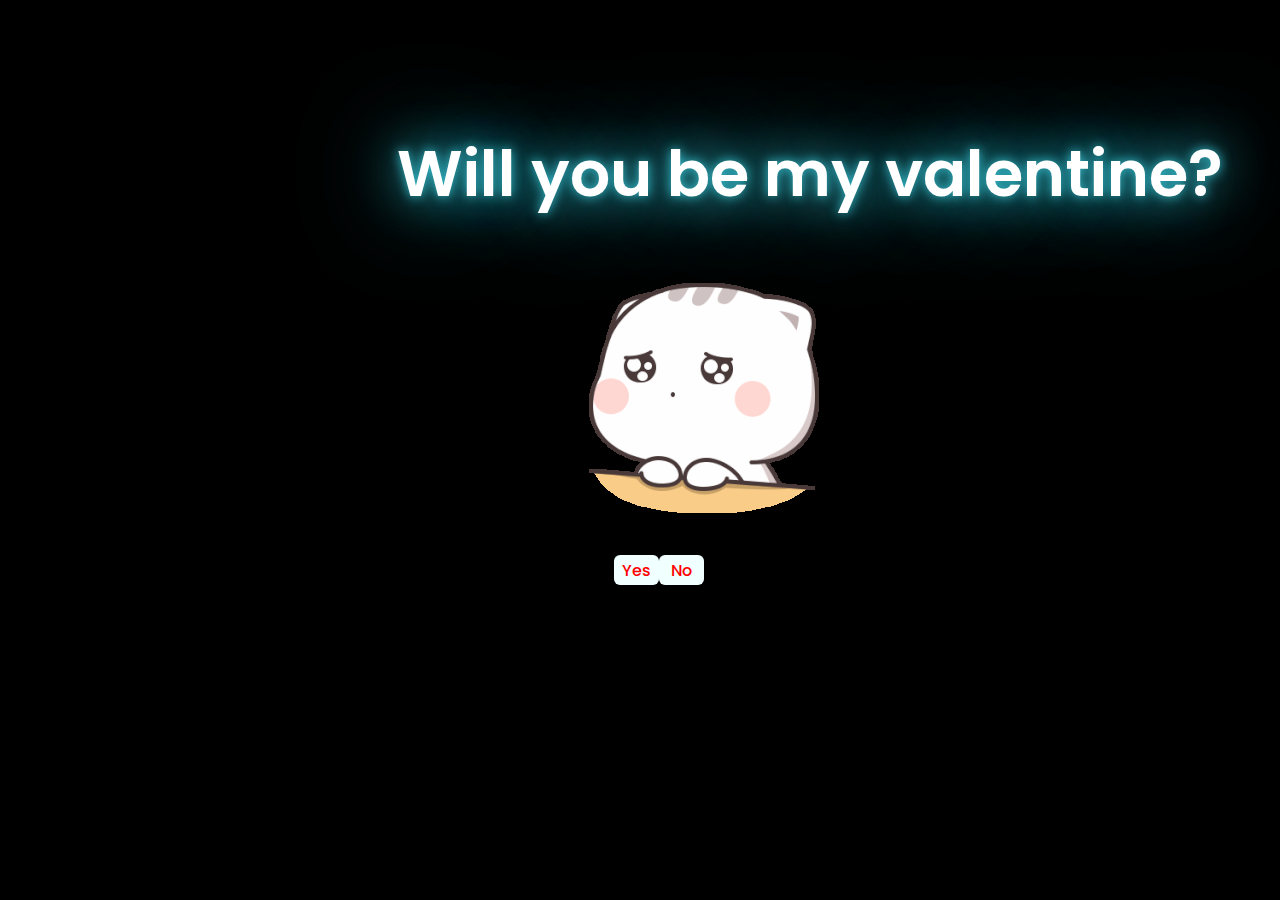
<file: codebyVxn/index.html>
<!DOCTYPE html>
<html lang="en">
<head>
    <meta charset="UTF-8">
    <meta http-equiv="X-UA-Compatible" content="IE=edge">
    <meta name="viewport" content="width=device-width, initial-scale=1.0">
    <link rel="stylesheet" href="css/crush.css">
    <link rel="icon" href="img/flowers.png" type="image/x-icon">
    <title>Invitation</title>
</head>
<body>
    <div>
        <h1>Will you be my valentine?</h1>
        <img src="gif/lucu-cute-cat.gif" alt="">
        <a href="crush.html">
            <button id="yes"> Yes </button>
        </a>
        <button id="no"> No </button>
    </div>
    
    <script src="main.js"></script>

</body>
</html>
</file>
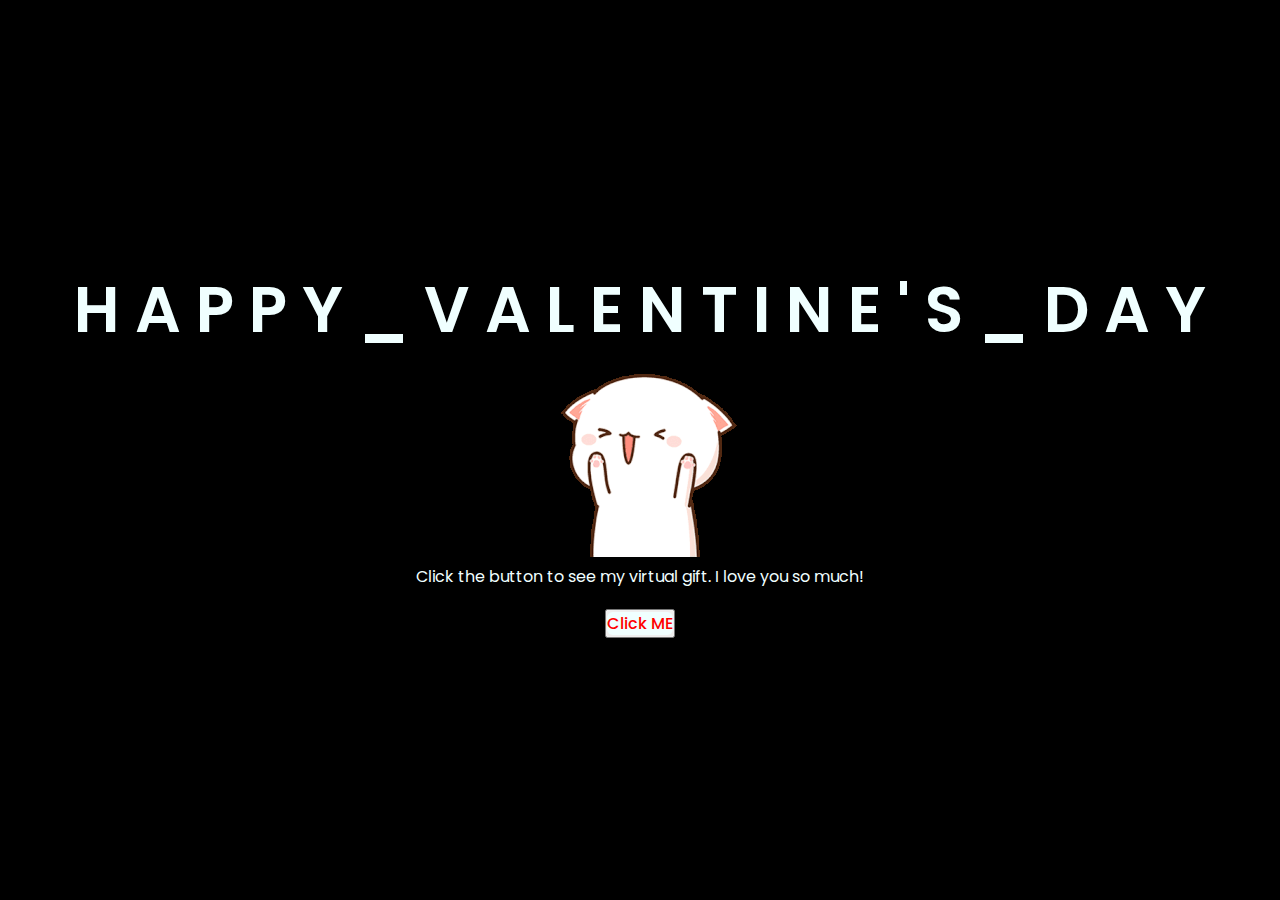
<file: codebyVxn/crush.html>
<!DOCTYPE html>
<html lang="en">
<head>
    <meta charset="UTF-8">
    <meta http-equiv="X-UA-Compatible" content="IE=edge">
    <meta name="viewport" content="width=device-width, initial-scale=1.0">
    <link rel="stylesheet" href="css/style.css">
    <link rel="icon" href="img/flowers.png" type="image/x-icon">
    <title>Special Gift</title>
</head>
<body>
    <div class="greetings">
        
        <span>H</span>
        <span>A</span>
        <span>P</span>
        <span>P</span>
        <span>Y </span>
        <span>_</span>
        <span>V</span>
        <span>A</span>
        <span>L</span>
        <span>E</span>
        <span>N</span>
        <span>T</span>
        <span>I</span>
        <span>N</span>
        <span>E</span>
        <span>'</span>
        <span>S</span>
        <span>_</span>
        <span>D</span>
        <span>A</span>
        <span>Y</span>
    </div>
    <div class="gif">
        <img src="gif/peach-cat.gif" alt="">
    </div>
    <div class="description">
        <span>Click the button to see my virtual gift. I love you so much!</span>
    </div>
    <div class="button">
        <button>
            <a href="flower.html">Click ME</a>
        </button>
        
    </div>
</body>
</html>
</file>
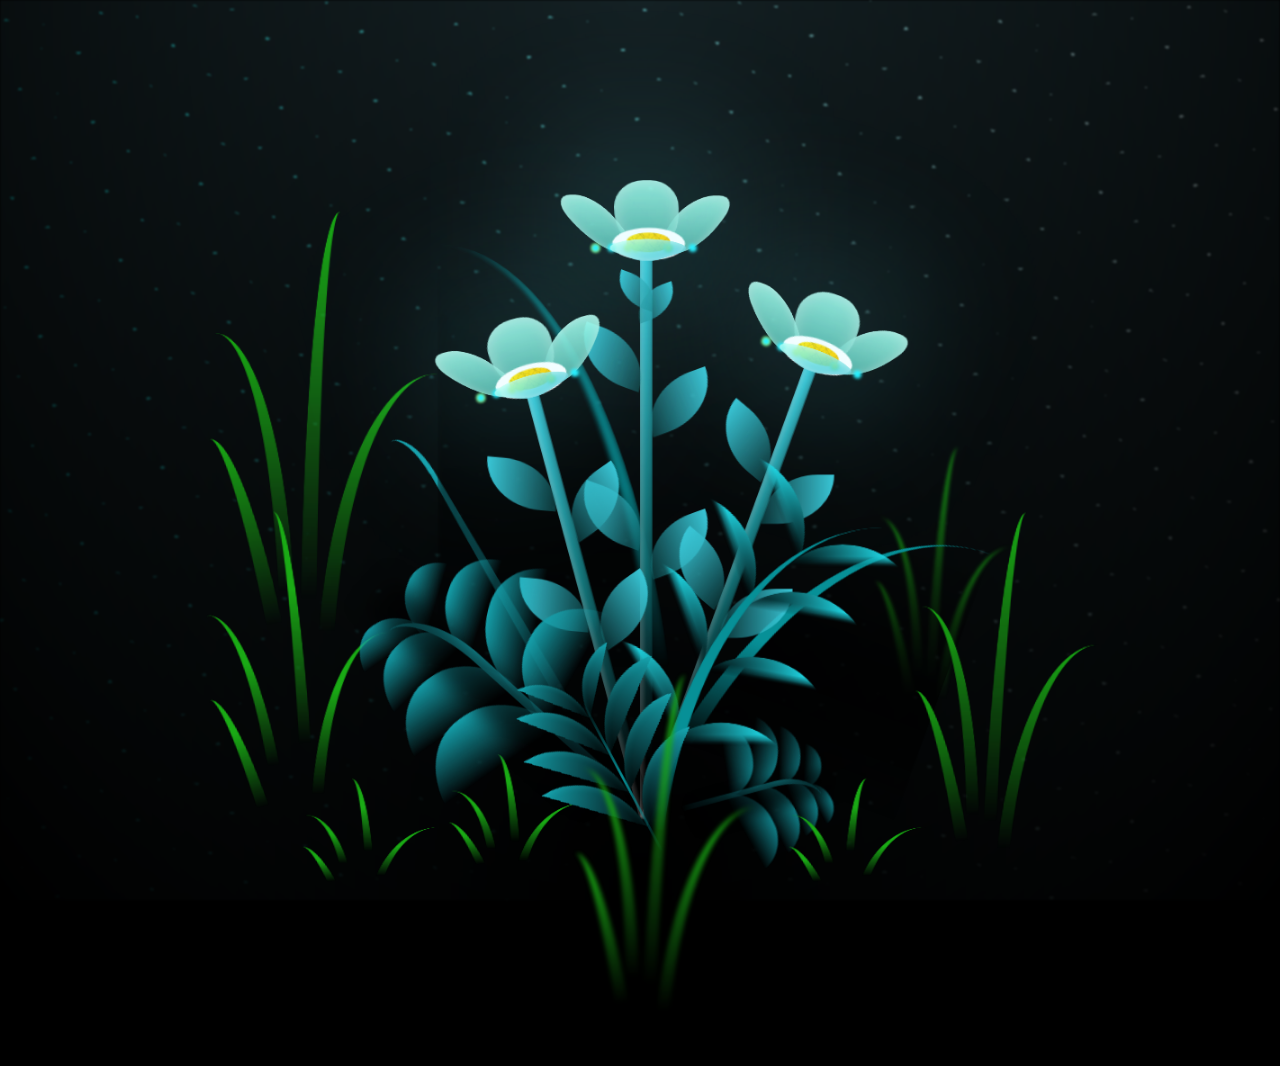
<file: codebyVxn/flower.html>
<!DOCTYPE html>
<html lang="en">
<head>
    <meta charset="UTF-8">
    <meta http-equiv="X-UA-Compatible" content="IE=edge">
    <meta name="viewport" content="width=device-width, initial-scale=1.0">
    <link rel="stylesheet" href="css/main.css">
    <link rel="icon" href="img/flowers.png" type="image/x-icon">
    <title>flowers</title>
</head>
<body class="container">
    <div class="night"></div>
    <div class="flowers">
      <div class="flower flower--1">
        <div class="flower__leafs flower__leafs--1">
          <div class="flower__leaf flower__leaf--1"></div>
          <div class="flower__leaf flower__leaf--2"></div>
          <div class="flower__leaf flower__leaf--3"></div>
          <div class="flower__leaf flower__leaf--4"></div>
          <div class="flower__white-circle"></div>
  
          <div class="flower__light flower__light--1"></div>
          <div class="flower__light flower__light--2"></div>
          <div class="flower__light flower__light--3"></div>
          <div class="flower__light flower__light--4"></div>
          <div class="flower__light flower__light--5"></div>
          <div class="flower__light flower__light--6"></div>
          <div class="flower__light flower__light--7"></div>
          <div class="flower__light flower__light--8"></div>
  
        </div>
        <div class="flower__line">
          <div class="flower__line__leaf flower__line__leaf--1"></div>
          <div class="flower__line__leaf flower__line__leaf--2"></div>
          <div class="flower__line__leaf flower__line__leaf--3"></div>
          <div class="flower__line__leaf flower__line__leaf--4"></div>
          <div class="flower__line__leaf flower__line__leaf--5"></div>
          <div class="flower__line__leaf flower__line__leaf--6"></div>
        </div>
      </div>
  
      <div class="flower flower--2">
        <div class="flower__leafs flower__leafs--2">
          <div class="flower__leaf flower__leaf--1"></div>
          <div class="flower__leaf flower__leaf--2"></div>
          <div class="flower__leaf flower__leaf--3"></div>
          <div class="flower__leaf flower__leaf--4"></div>
          <div class="flower__white-circle"></div>
  
          <div class="flower__light flower__light--1"></div>
          <div class="flower__light flower__light--2"></div>
          <div class="flower__light flower__light--3"></div>
          <div class="flower__light flower__light--4"></div>
          <div class="flower__light flower__light--5"></div>
          <div class="flower__light flower__light--6"></div>
          <div class="flower__light flower__light--7"></div>
          <div class="flower__light flower__light--8"></div>
  
        </div>
        <div class="flower__line">
          <div class="flower__line__leaf flower__line__leaf--1"></div>
          <div class="flower__line__leaf flower__line__leaf--2"></div>
          <div class="flower__line__leaf flower__line__leaf--3"></div>
          <div class="flower__line__leaf flower__line__leaf--4"></div>
        </div>
      </div>
  
      <div class="flower flower--3">
        <div class="flower__leafs flower__leafs--3">
          <div class="flower__leaf flower__leaf--1"></div>
          <div class="flower__leaf flower__leaf--2"></div>
          <div class="flower__leaf flower__leaf--3"></div>
          <div class="flower__leaf flower__leaf--4"></div>
          <div class="flower__white-circle"></div>
  
          <div class="flower__light flower__light--1"></div>
          <div class="flower__light flower__light--2"></div>
          <div class="flower__light flower__light--3"></div>
          <div class="flower__light flower__light--4"></div>
          <div class="flower__light flower__light--5"></div>
          <div class="flower__light flower__light--6"></div>
          <div class="flower__light flower__light--7"></div>
          <div class="flower__light flower__light--8"></div>
  
        </div>
        <div class="flower__line">
          <div class="flower__line__leaf flower__line__leaf--1"></div>
          <div class="flower__line__leaf flower__line__leaf--2"></div>
          <div class="flower__line__leaf flower__line__leaf--3"></div>
          <div class="flower__line__leaf flower__line__leaf--4"></div>
        </div>
      </div>
  
      <div class="grow-ans" style="--d:1.2s">
        <div class="flower__g-long">
          <div class="flower__g-long__top"></div>
          <div class="flower__g-long__bottom"></div>
        </div>
      </div>
  
      <div class="growing-grass">
        <div class="flower__grass flower__grass--1">
          <div class="flower__grass--top"></div>
          <div class="flower__grass--bottom"></div>
          <div class="flower__grass__leaf flower__grass__leaf--1"></div>
          <div class="flower__grass__leaf flower__grass__leaf--2"></div>
          <div class="flower__grass__leaf flower__grass__leaf--3"></div>
          <div class="flower__grass__leaf flower__grass__leaf--4"></div>
          <div class="flower__grass__leaf flower__grass__leaf--5"></div>
          <div class="flower__grass__leaf flower__grass__leaf--6"></div>
          <div class="flower__grass__leaf flower__grass__leaf--7"></div>
          <div class="flower__grass__leaf flower__grass__leaf--8"></div>
          <div class="flower__grass__overlay"></div>
        </div>
      </div>
  
      <div class="growing-grass">
        <div class="flower__grass flower__grass--2">
          <div class="flower__grass--top"></div>
          <div class="flower__grass--bottom"></div>
          <div class="flower__grass__leaf flower__grass__leaf--1"></div>
          <div class="flower__grass__leaf flower__grass__leaf--2"></div>
          <div class="flower__grass__leaf flower__grass__leaf--3"></div>
          <div class="flower__grass__leaf flower__grass__leaf--4"></div>
          <div class="flower__grass__leaf flower__grass__leaf--5"></div>
          <div class="flower__grass__leaf flower__grass__leaf--6"></div>
          <div class="flower__grass__leaf flower__grass__leaf--7"></div>
          <div class="flower__grass__leaf flower__grass__leaf--8"></div>
          <div class="flower__grass__overlay"></div>
        </div>
      </div>
  
      <div class="grow-ans" style="--d:2.4s">
        <div class="flower__g-right flower__g-right--1">
          <div class="leaf"></div>
        </div>
      </div>
  
      <div class="grow-ans" style="--d:2.8s">
        <div class="flower__g-right flower__g-right--2">
          <div class="leaf"></div>
        </div>
      </div>
  
      <div class="grow-ans" style="--d:2.8s">
        <div class="flower__g-front">
          <div class="flower__g-front__leaf-wrapper flower__g-front__leaf-wrapper--1">
            <div class="flower__g-front__leaf"></div>
          </div>
          <div class="flower__g-front__leaf-wrapper flower__g-front__leaf-wrapper--2">
            <div class="flower__g-front__leaf"></div>
          </div>
          <div class="flower__g-front__leaf-wrapper flower__g-front__leaf-wrapper--3">
            <div class="flower__g-front__leaf"></div>
          </div>
          <div class="flower__g-front__leaf-wrapper flower__g-front__leaf-wrapper--4">
            <div class="flower__g-front__leaf"></div>
          </div>
          <div class="flower__g-front__leaf-wrapper flower__g-front__leaf-wrapper--5">
            <div class="flower__g-front__leaf"></div>
          </div>
          <div class="flower__g-front__leaf-wrapper flower__g-front__leaf-wrapper--6">
            <div class="flower__g-front__leaf"></div>
          </div>
          <div class="flower__g-front__leaf-wrapper flower__g-front__leaf-wrapper--7">
            <div class="flower__g-front__leaf"></div>
          </div>
          <div class="flower__g-front__leaf-wrapper flower__g-front__leaf-wrapper--8">
            <div class="flower__g-front__leaf"></div>
          </div>
          <div class="flower__g-front__line"></div>
        </div>
      </div>
  
      <div class="grow-ans" style="--d:3.2s">
        <div class="flower__g-fr">
          <div class="leaf"></div>
          <div class="flower__g-fr__leaf flower__g-fr__leaf--1"></div>
          <div class="flower__g-fr__leaf flower__g-fr__leaf--2"></div>
          <div class="flower__g-fr__leaf flower__g-fr__leaf--3"></div>
          <div class="flower__g-fr__leaf flower__g-fr__leaf--4"></div>
          <div class="flower__g-fr__leaf flower__g-fr__leaf--5"></div>
          <div class="flower__g-fr__leaf flower__g-fr__leaf--6"></div>
          <div class="flower__g-fr__leaf flower__g-fr__leaf--7"></div>
          <div class="flower__g-fr__leaf flower__g-fr__leaf--8"></div>
        </div>
      </div>
  
      <div class="long-g long-g--0">
        <div class="grow-ans" style="--d:3s">
          <div class="leaf leaf--0"></div>
        </div>
        <div class="grow-ans" style="--d:2.2s">
          <div class="leaf leaf--1"></div>
        </div>
        <div class="grow-ans" style="--d:3.4s">
          <div class="leaf leaf--2"></div>
        </div>
        <div class="grow-ans" style="--d:3.6s">
          <div class="leaf leaf--3"></div>
        </div>
      </div>
  
      <div class="long-g long-g--1">
        <div class="grow-ans" style="--d:3.6s">
          <div class="leaf leaf--0"></div>
        </div>
        <div class="grow-ans" style="--d:3.8s">
          <div class="leaf leaf--1"></div>
        </div>
        <div class="grow-ans" style="--d:4s">
          <div class="leaf leaf--2"></div>
        </div>
        <div class="grow-ans" style="--d:4.2s">
          <div class="leaf leaf--3"></div>
        </div>
      </div>
  
      <div class="long-g long-g--2">
        <div class="grow-ans" style="--d:4s">
          <div class="leaf leaf--0"></div>
        </div>
        <div class="grow-ans" style="--d:4.2s">
          <div class="leaf leaf--1"></div>
        </div>
        <div class="grow-ans" style="--d:4.4s">
          <div class="leaf leaf--2"></div>
        </div>
        <div class="grow-ans" style="--d:4.6s">
          <div class="leaf leaf--3"></div>
        </div>
      </div>
  
      <div class="long-g long-g--3">
        <div class="grow-ans" style="--d:4s">
          <div class="leaf leaf--0"></div>
        </div>
        <div class="grow-ans" style="--d:4.2s">
          <div class="leaf leaf--1"></div>
        </div>
        <div class="grow-ans" style="--d:3s">
          <div class="leaf leaf--2"></div>
        </div>
        <div class="grow-ans" style="--d:3.6s">
          <div class="leaf leaf--3"></div>
        </div>
      </div>
  
      <div class="long-g long-g--4">
        <div class="grow-ans" style="--d:4s">
          <div class="leaf leaf--0"></div>
        </div>
        <div class="grow-ans" style="--d:4.2s">
          <div class="leaf leaf--1"></div>
        </div>
        <div class="grow-ans" style="--d:3s">
          <div class="leaf leaf--2"></div>
        </div>
        <div class="grow-ans" style="--d:3.6s">
          <div class="leaf leaf--3"></div>
        </div>
      </div>
  
      <div class="long-g long-g--5">
        <div class="grow-ans" style="--d:4s">
          <div class="leaf leaf--0"></div>
        </div>
        <div class="grow-ans" style="--d:4.2s">
          <div class="leaf leaf--1"></div>
        </div>
        <div class="grow-ans" style="--d:3s">
          <div class="leaf leaf--2"></div>
        </div>
        <div class="grow-ans" style="--d:3.6s">
          <div class="leaf leaf--3"></div>
        </div>
      </div>
  
      <div class="long-g long-g--6">
        <div class="grow-ans" style="--d:4.2s">
          <div class="leaf leaf--0"></div>
        </div>
        <div class="grow-ans" style="--d:4.4s">
          <div class="leaf leaf--1"></div>
        </div>
        <div class="grow-ans" style="--d:4.6s">
          <div class="leaf leaf--2"></div>
        </div>
        <div class="grow-ans" style="--d:4.8s">
          <div class="leaf leaf--3"></div>
        </div>
      </div>
  
      <div class="long-g long-g--7">
        <div class="grow-ans" style="--d:3s">
          <div class="leaf leaf--0"></div>
        </div>
        <div class="grow-ans" style="--d:3.2s">
          <div class="leaf leaf--1"></div>
        </div>
        <div class="grow-ans" style="--d:3.5s">
          <div class="leaf leaf--2"></div>
        </div>
        <div class="grow-ans" style="--d:3.6s">
          <div class="leaf leaf--3"></div>
        </div>
      </div>
    </div>
    
    <script src="main.js"></script>
  </body>
</html>
</file>
<file: codebyVxn/css/crush.css>
@import url('https://fonts.googleapis.com/css2?family=Poppins:ital,wght@0,500;1,900&display=swap');
*{
    font-family: 'Poppins',cursive;
    padding: 0;
     margin: 0;
    box-sizing: border-box;
}
body{
    color: azure;
    width: 100%;
    height: 100vh;
    display: flex;
    flex-direction: column;
    align-items: center;
    justify-content: center;
    background-color: black;
}

div {
    text-align: center;
    vertical-align: middle;
}

h1 {
    position: absolute;
    top: 14%;
    left: 31%;
    font-size: 4rem;
    font-weight: 600;
    color: #fff;
        text-shadow: 0 0 12px #39c6d6, 0 0 50px #39c6d6, 0 0 100px #39c6d6;
        
}

img {
    position: absolute;
    top: 30%;
    left: 45%;
}

#yes {
    position: absolute;
    bottom: 35%;
    left: 48%;
    text-decoration: none;
    font-size: 1rem;
    border: none;
    border-radius: 6px;
    color: red;
    font-weight: 500;
    width: 45px;
    height: 30px;
    background-color: azure;
}

#no {
    position: absolute;
    bottom: 35%;
    right: 45%;
    text-decoration: none;
    font-size: 1rem;
    border: none;
    border-radius: 6px;
    color: red;
    font-weight: 500;
    width: 45px;
    height: 30px;
    background-color: azure;
}

@media screen and (max-width:574px){
    h1 {
        display: block;
        font-size: 1.8rem;
        font-weight: 600;
        text-align: center;
    }
   
    .button a{
        font-size: 10px;
    }
    .button {
      margin: 5px 4px 6px 5px;
    }
}
</file>
<file: codebyVxn/css/style.css>
@import url('https://fonts.googleapis.com/css2?family=Poppins:ital,wght@0,500;1,900&display=swap');
*{
    font-family: 'Poppins',cursive;
    padding: 0;
    margin: 0;
    box-sizing: border-box;
}

body{
    color: azure;
    width: 100%;
    height: 100vh;
    display: flex;
    flex-direction: column;
    align-items: center;
    justify-content: center;
    background-color: black;
}
.greetings{
    font-size: 4rem;
    font-weight: 600;
}
.greetings > span{
    animation: glow 1.5s ease-in-out infinite;
}
@keyframes glow{
    0%, 100%{
        color: #fff;
        text-shadow: 0 0 12px #39c6d6, 0 0 50px #39c6d6, 0 0 100px #39c6d6;
    }
    10%, 90%{
        color: #111;
        text-shadow: none;
    }
}
.greetings > span:nth-child(1){
    animation-delay: .7s ;
}
.greetings > span:nth-child(2){
    animation-delay: .7s ;
}
.greetings > span:nth-child(3){
    animation-delay: .7s ;
}
.greetings > span:nth-child(4){
    animation-delay: .7s;
}
.greetings > span:nth-child(5){
    animation-delay: .7s;
}
.greetings > span:nth-child(6){
    animation-delay: .7s ;
}
.greetings > span:nth-child(7){
    animation-delay: .7s ;
}
.greetings > span:nth-child(8){
    animation-delay: .7s ;
}
.greetings > span:nth-child(9){
    animation-delay: .7s ;
}
.greetings > span:nth-child(10){
    animation-delay: .7s ;
}
.greetings > span:nth-child(11){
    animation-delay: .7s ;
}
.greetings > span:nth-child(12){
    animation-delay: .7s ;
}
.greetings > span:nth-child(13){
    animation-delay: .7s ;
}
.greetings > span:nth-child(14){
    animation-delay: .7s ;
}
.greetings > span:nth-child(15){
    animation-delay: .7s ;
}
.greetings > span:nth-child(16){
    animation-delay: .7s ;
}
.greetings > span:nth-child(17){
    animation-delay: .7s ;
}
.greetings > span:nth-child(18){
    animation-delay: .7s ;
}
.greetings > span:nth-child(19){
    animation-delay: .7s ;
}
.greetings > span:nth-child(20){
    animation-delay: .7s ;
}
.greetings > span:nth-child(21){
    animation-delay: .7s ;
}


.description{
    font-size: 1rem;
    margin-bottom: 20px;
}

.button a{
    text-decoration: none;
    font-size: 1rem;
    border: none;
    border-radius: 6px;
    color: red;
    font-weight: 500;
    width: 45px;
    height: 30px;
    background-color: azure;
}

@media screen and (max-width:574px){
    .greetings{
        display: block;
        font-size: 1.3rem;
        font-weight: 600;
        text-align: center;
    }
    .description{
        font-size: 5px;
    }
    
    .button a{
        font-size: 10px;
    }
    .button {
      margin: 5px 4px 6px 5px;
    }
}
</file>
<file: codebyVxn/css/main.css>
*,
*::after,
*::before {
  padding: 0;
  margin: 0;
  box-sizing: border-box;
}

:root {
  --dark-color: #000;
}

body {
  display: flex;
  align-items: flex-end;
  justify-content: center;
  min-height: 100vh;
  background-color: var(--dark-color);
  overflow: hidden;
  perspective: 1000px;
}

.night {
  position: fixed;
  left: 50%;
  top: 0;
  transform: translateX(-50%);
  width: 100%;
  height: 100%;
  filter: blur(0.1vmin);
  background-image: radial-gradient(ellipse at top, transparent 0%, var(--dark-color)), radial-gradient(ellipse at bottom, var(--dark-color), rgba(145, 233, 255, 0.2)), repeating-linear-gradient(220deg, rgb(0, 0, 0) 0px, rgb(0, 0, 0) 19px, transparent 19px, transparent 22px), repeating-linear-gradient(189deg, rgb(0, 0, 0) 0px, rgb(0, 0, 0) 19px, transparent 19px, transparent 22px), repeating-linear-gradient(148deg, rgb(0, 0, 0) 0px, rgb(0, 0, 0) 19px, transparent 19px, transparent 22px), linear-gradient(90deg, rgb(0, 255, 250), rgb(240, 240, 240));
}

.flowers {
  position: relative;
  transform: scale(0.9);
}

.flower {
  position: absolute;
  bottom: 10vmin;
  transform-origin: bottom center;
  z-index: 10;
  --fl-speed: 0.3s;
}
.flower--1 {
  -webkit-animation: moving-flower-1 4s linear infinite;
          animation: moving-flower-1 4s linear infinite;
}
.flower--1 .flower__line {
  height: 70vmin;
  -webkit-animation-delay: 0.3s;
          animation-delay: 0.3s;
}
.flower--1 .flower__line__leaf--1 {
  -webkit-animation: blooming-leaf-right var(--fl-speed) 1.6s backwards;
          animation: blooming-leaf-right var(--fl-speed) 1.6s backwards;
}
.flower--1 .flower__line__leaf--2 {
  -webkit-animation: blooming-leaf-right var(--fl-speed) 1.4s backwards;
          animation: blooming-leaf-right var(--fl-speed) 1.4s backwards;
}
.flower--1 .flower__line__leaf--3 {
  -webkit-animation: blooming-leaf-left var(--fl-speed) 1.2s backwards;
          animation: blooming-leaf-left var(--fl-speed) 1.2s backwards;
}
.flower--1 .flower__line__leaf--4 {
  -webkit-animation: blooming-leaf-left var(--fl-speed) 1s backwards;
          animation: blooming-leaf-left var(--fl-speed) 1s backwards;
}
.flower--1 .flower__line__leaf--5 {
  -webkit-animation: blooming-leaf-right var(--fl-speed) 1.8s backwards;
          animation: blooming-leaf-right var(--fl-speed) 1.8s backwards;
}
.flower--1 .flower__line__leaf--6 {
  -webkit-animation: blooming-leaf-left var(--fl-speed) 2s backwards;
          animation: blooming-leaf-left var(--fl-speed) 2s backwards;
}
.flower--2 {
  left: 50%;
  transform: rotate(20deg);
  -webkit-animation: moving-flower-2 4s linear infinite;
          animation: moving-flower-2 4s linear infinite;
}
.flower--2 .flower__line {
  height: 60vmin;
  -webkit-animation-delay: 0.6s;
          animation-delay: 0.6s;
}
.flower--2 .flower__line__leaf--1 {
  -webkit-animation: blooming-leaf-right var(--fl-speed) 1.9s backwards;
          animation: blooming-leaf-right var(--fl-speed) 1.9s backwards;
}
.flower--2 .flower__line__leaf--2 {
  -webkit-animation: blooming-leaf-right var(--fl-speed) 1.7s backwards;
          animation: blooming-leaf-right var(--fl-speed) 1.7s backwards;
}
.flower--2 .flower__line__leaf--3 {
  -webkit-animation: blooming-leaf-left var(--fl-speed) 1.5s backwards;
          animation: blooming-leaf-left var(--fl-speed) 1.5s backwards;
}
.flower--2 .flower__line__leaf--4 {
  -webkit-animation: blooming-leaf-left var(--fl-speed) 1.3s backwards;
          animation: blooming-leaf-left var(--fl-speed) 1.3s backwards;
}
.flower--3 {
  left: 50%;
  transform: rotate(-15deg);
  -webkit-animation: moving-flower-3 4s linear infinite;
          animation: moving-flower-3 4s linear infinite;
}
.flower--3 .flower__line {
  -webkit-animation-delay: 0.9s;
          animation-delay: 0.9s;
}
.flower--3 .flower__line__leaf--1 {
  -webkit-animation: blooming-leaf-right var(--fl-speed) 2.5s backwards;
          animation: blooming-leaf-right var(--fl-speed) 2.5s backwards;
}
.flower--3 .flower__line__leaf--2 {
  -webkit-animation: blooming-leaf-right var(--fl-speed) 2.3s backwards;
          animation: blooming-leaf-right var(--fl-speed) 2.3s backwards;
}
.flower--3 .flower__line__leaf--3 {
  -webkit-animation: blooming-leaf-left var(--fl-speed) 2.1s backwards;
          animation: blooming-leaf-left var(--fl-speed) 2.1s backwards;
}
.flower--3 .flower__line__leaf--4 {
  -webkit-animation: blooming-leaf-left var(--fl-speed) 1.9s backwards;
          animation: blooming-leaf-left var(--fl-speed) 1.9s backwards;
}
.flower__leafs {
  position: relative;
  -webkit-animation: blooming-flower 2s backwards;
          animation: blooming-flower 2s backwards;
}
.flower__leafs--1 {
  -webkit-animation-delay: 1.1s;
          animation-delay: 1.1s;
}
.flower__leafs--2 {
  -webkit-animation-delay: 1.4s;
          animation-delay: 1.4s;
}
.flower__leafs--3 {
  -webkit-animation-delay: 1.7s;
          animation-delay: 1.7s;
}
.flower__leafs::after {
  content: "";
  position: absolute;
  left: 0;
  top: 0;
  transform: translate(-50%, -100%);
  width: 8vmin;
  height: 8vmin;
  background-color: #6bf0ff;
  filter: blur(10vmin);
}
.flower__leaf {
  position: absolute;
  bottom: 0;
  left: 50%;
  width: 8vmin;
  height: 11vmin;
  border-radius: 51% 49% 47% 53%/44% 45% 55% 69%;
  background-color: #a7ffee;
  background-image: linear-gradient(to top, #54b8aa, #a7ffee);
  transform-origin: bottom center;
  opacity: 0.9;
  box-shadow: inset 0 0 2vmin rgba(255, 255, 255, 0.5);
}
.flower__leaf--1 {
  transform: translate(-10%, 1%) rotateY(40deg) rotateX(-50deg);
}
.flower__leaf--2 {
  transform: translate(-50%, -4%) rotateX(40deg);
}
.flower__leaf--3 {
  transform: translate(-90%, 0%) rotateY(45deg) rotateX(50deg);
}
.flower__leaf--4 {
  width: 8vmin;
  height: 8vmin;
  transform-origin: bottom left;
  border-radius: 4vmin 10vmin 4vmin 4vmin;
  transform: translate(0%, 18%) rotateX(70deg) rotate(-43deg);
  background-image: linear-gradient(to top, #39c6d6, #a7ffee);
  z-index: 1;
  opacity: 0.8;
}
.flower__white-circle {
  position: absolute;
  left: -3.5vmin;
  top: -3vmin;
  width: 9vmin;
  height: 4vmin;
  border-radius: 50%;
  background-color: #fff;
}
.flower__white-circle::after {
  content: "";
  position: absolute;
  left: 50%;
  top: 45%;
  transform: translate(-50%, -50%);
  width: 60%;
  height: 60%;
  border-radius: inherit;
  background-image: repeating-linear-gradient(135deg, rgba(0, 0, 0, 0.03) 0px, rgba(0, 0, 0, 0.03) 1px, transparent 1px, transparent 12px), repeating-linear-gradient(45deg, rgba(0, 0, 0, 0.03) 0px, rgba(0, 0, 0, 0.03) 1px, transparent 1px, transparent 12px), repeating-linear-gradient(67.5deg, rgba(0, 0, 0, 0.03) 0px, rgba(0, 0, 0, 0.03) 1px, transparent 1px, transparent 12px), repeating-linear-gradient(135deg, rgba(0, 0, 0, 0.03) 0px, rgba(0, 0, 0, 0.03) 1px, transparent 1px, transparent 12px), repeating-linear-gradient(45deg, rgba(0, 0, 0, 0.03) 0px, rgba(0, 0, 0, 0.03) 1px, transparent 1px, transparent 12px), repeating-linear-gradient(112.5deg, rgba(0, 0, 0, 0.03) 0px, rgba(0, 0, 0, 0.03) 1px, transparent 1px, transparent 12px), repeating-linear-gradient(112.5deg, rgba(0, 0, 0, 0.03) 0px, rgba(0, 0, 0, 0.03) 1px, transparent 1px, transparent 12px), repeating-linear-gradient(45deg, rgba(0, 0, 0, 0.03) 0px, rgba(0, 0, 0, 0.03) 1px, transparent 1px, transparent 12px), repeating-linear-gradient(22.5deg, rgba(0, 0, 0, 0.03) 0px, rgba(0, 0, 0, 0.03) 1px, transparent 1px, transparent 12px), repeating-linear-gradient(45deg, rgba(0, 0, 0, 0.03) 0px, rgba(0, 0, 0, 0.03) 1px, transparent 1px, transparent 12px), repeating-linear-gradient(22.5deg, rgba(0, 0, 0, 0.03) 0px, rgba(0, 0, 0, 0.03) 1px, transparent 1px, transparent 12px), repeating-linear-gradient(135deg, rgba(0, 0, 0, 0.03) 0px, rgba(0, 0, 0, 0.03) 1px, transparent 1px, transparent 12px), repeating-linear-gradient(157.5deg, rgba(0, 0, 0, 0.03) 0px, rgba(0, 0, 0, 0.03) 1px, transparent 1px, transparent 12px), repeating-linear-gradient(67.5deg, rgba(0, 0, 0, 0.03) 0px, rgba(0, 0, 0, 0.03) 1px, transparent 1px, transparent 12px), repeating-linear-gradient(67.5deg, rgba(0, 0, 0, 0.03) 0px, rgba(0, 0, 0, 0.03) 1px, transparent 1px, transparent 12px), linear-gradient(90deg, rgb(255, 235, 18), rgb(255, 206, 0));
}
.flower__line {
  height: 55vmin;
  width: 1.5vmin;
  background-image: linear-gradient(to left, rgba(0, 0, 0, 0.2), transparent, rgba(255, 255, 255, 0.2)), linear-gradient(to top, transparent 10%, #14757a, #39c6d6);
  box-shadow: inset 0 0 2px rgba(0, 0, 0, 0.5);
  -webkit-animation: grow-flower-tree 4s backwards;
          animation: grow-flower-tree 4s backwards;
}
.flower__line__leaf {
  --w: 7vmin;
  --h: calc(var(--w) + 2vmin);
  position: absolute;
  top: 20%;
  left: 90%;
  width: var(--w);
  height: var(--h);
  border-top-right-radius: var(--h);
  border-bottom-left-radius: var(--h);
  background-image: linear-gradient(to top, rgba(20, 117, 122, 0.4), #39c6d6);
}
.flower__line__leaf--1 {
  transform: rotate(70deg) rotateY(30deg);
}
.flower__line__leaf--2 {
  top: 45%;
  transform: rotate(70deg) rotateY(30deg);
}
.flower__line__leaf--3, .flower__line__leaf--4, .flower__line__leaf--6 {
  border-top-right-radius: 0;
  border-bottom-left-radius: 0;
  border-top-left-radius: var(--h);
  border-bottom-right-radius: var(--h);
  left: -460%;
  top: 12%;
  transform: rotate(-70deg) rotateY(30deg);
}
.flower__line__leaf--4 {
  top: 40%;
}
.flower__line__leaf--5 {
  top: 0;
  transform-origin: left;
  transform: rotate(70deg) rotateY(30deg) scale(0.6);
}
.flower__line__leaf--6 {
  top: -2%;
  left: -450%;
  transform-origin: right;
  transform: rotate(-70deg) rotateY(30deg) scale(0.6);
}
.flower__light {
  position: absolute;
  bottom: 0vmin;
  width: 1vmin;
  height: 1vmin;
  background-color: rgb(255, 251, 0);
  border-radius: 50%;
  filter: blur(0.2vmin);
  -webkit-animation: light-ans 4s linear infinite backwards;
          animation: light-ans 4s linear infinite backwards;
}
.flower__light:nth-child(odd) {
  background-color: #23f0ff;
}
.flower__light--1 {
  left: -2vmin;
  -webkit-animation-delay: 1s;
          animation-delay: 1s;
}
.flower__light--2 {
  left: 3vmin;
  -webkit-animation-delay: 0.5s;
          animation-delay: 0.5s;
}
.flower__light--3 {
  left: -6vmin;
  -webkit-animation-delay: 0.3s;
          animation-delay: 0.3s;
}
.flower__light--4 {
  left: 6vmin;
  -webkit-animation-delay: 0.9s;
          animation-delay: 0.9s;
}
.flower__light--5 {
  left: -1vmin;
  -webkit-animation-delay: 1.5s;
          animation-delay: 1.5s;
}
.flower__light--6 {
  left: -4vmin;
  -webkit-animation-delay: 3s;
          animation-delay: 3s;
}
.flower__light--7 {
  left: 3vmin;
  -webkit-animation-delay: 2s;
          animation-delay: 2s;
}
.flower__light--8 {
  left: -6vmin;
  -webkit-animation-delay: 3.5s;
          animation-delay: 3.5s;
}
.flower__grass {
  --c: #159faa;
  --line-w: 1.5vmin;
  position: absolute;
  bottom: 12vmin;
  left: -7vmin;
  display: flex;
  flex-direction: column;
  align-items: flex-end;
  z-index: 20;
  transform-origin: bottom center;
  transform: rotate(-48deg) rotateY(40deg);
}
.flower__grass--1 {
  -webkit-animation: moving-grass 2s linear infinite;
          animation: moving-grass 2s linear infinite;
}
.flower__grass--2 {
  left: 2vmin;
  bottom: 10vmin;
  transform: scale(0.5) rotate(75deg) rotateX(10deg) rotateY(-200deg);
  opacity: 0.8;
  z-index: 0;
  -webkit-animation: moving-grass--2 1.5s linear infinite;
          animation: moving-grass--2 1.5s linear infinite;
}
.flower__grass--top {
  width: 7vmin;
  height: 10vmin;
  border-top-right-radius: 100%;
  border-right: var(--line-w) solid var(--c);
  transform-origin: bottom center;
  transform: rotate(-2deg);
}
.flower__grass--bottom {
  margin-top: -2px;
  width: var(--line-w);
  height: 25vmin;
  background-image: linear-gradient(to top, transparent, var(--c));
}
.flower__grass__leaf {
  --size: 10vmin;
  position: absolute;
  width: calc(var(--size) * 2.1);
  height: var(--size);
  border-top-left-radius: var(--size);
  border-top-right-radius: var(--size);
  background-image: linear-gradient(to top, transparent, transparent 30%, var(--c));
  z-index: 100;
}
.flower__grass__leaf--1 {
  top: -6%;
  left: 30%;
  --size: 6vmin;
  transform: rotate(-20deg);
  -webkit-animation: growing-grass-ans--1 2s 2.6s backwards;
          animation: growing-grass-ans--1 2s 2.6s backwards;
}
@-webkit-keyframes growing-grass-ans--1 {
  0% {
    transform-origin: bottom left;
    transform: rotate(-20deg) scale(0);
  }
}
@keyframes growing-grass-ans--1 {
  0% {
    transform-origin: bottom left;
    transform: rotate(-20deg) scale(0);
  }
}
.flower__grass__leaf--2 {
  top: -5%;
  left: -110%;
  --size: 6vmin;
  transform: rotate(10deg);
  -webkit-animation: growing-grass-ans--2 2s 2.4s linear backwards;
          animation: growing-grass-ans--2 2s 2.4s linear backwards;
}
@-webkit-keyframes growing-grass-ans--2 {
  0% {
    transform-origin: bottom right;
    transform: rotate(10deg) scale(0);
  }
}
@keyframes growing-grass-ans--2 {
  0% {
    transform-origin: bottom right;
    transform: rotate(10deg) scale(0);
  }
}
.flower__grass__leaf--3 {
  top: 5%;
  left: 60%;
  --size: 8vmin;
  transform: rotate(-18deg) rotateX(-20deg);
  -webkit-animation: growing-grass-ans--3 2s 2.2s linear backwards;
          animation: growing-grass-ans--3 2s 2.2s linear backwards;
}
@-webkit-keyframes growing-grass-ans--3 {
  0% {
    transform-origin: bottom left;
    transform: rotate(-18deg) rotateX(-20deg) scale(0);
  }
}
@keyframes growing-grass-ans--3 {
  0% {
    transform-origin: bottom left;
    transform: rotate(-18deg) rotateX(-20deg) scale(0);
  }
}
.flower__grass__leaf--4 {
  top: 6%;
  left: -135%;
  --size: 8vmin;
  transform: rotate(2deg);
  -webkit-animation: growing-grass-ans--4 2s 2s linear backwards;
          animation: growing-grass-ans--4 2s 2s linear backwards;
}
@-webkit-keyframes growing-grass-ans--4 {
  0% {
    transform-origin: bottom right;
    transform: rotate(2deg) scale(0);
  }
}
@keyframes growing-grass-ans--4 {
  0% {
    transform-origin: bottom right;
    transform: rotate(2deg) scale(0);
  }
}
.flower__grass__leaf--5 {
  top: 20%;
  left: 60%;
  --size: 10vmin;
  transform: rotate(-24deg) rotateX(-20deg);
  -webkit-animation: growing-grass-ans--5 2s 1.8s linear backwards;
          animation: growing-grass-ans--5 2s 1.8s linear backwards;
}
@-webkit-keyframes growing-grass-ans--5 {
  0% {
    transform-origin: bottom left;
    transform: rotate(-24deg) rotateX(-20deg) scale(0);
  }
}
@keyframes growing-grass-ans--5 {
  0% {
    transform-origin: bottom left;
    transform: rotate(-24deg) rotateX(-20deg) scale(0);
  }
}
.flower__grass__leaf--6 {
  top: 22%;
  left: -180%;
  --size: 10vmin;
  transform: rotate(10deg);
  -webkit-animation: growing-grass-ans--6 2s 1.6s linear backwards;
          animation: growing-grass-ans--6 2s 1.6s linear backwards;
}
@-webkit-keyframes growing-grass-ans--6 {
  0% {
    transform-origin: bottom right;
    transform: rotate(10deg) scale(0);
  }
}
@keyframes growing-grass-ans--6 {
  0% {
    transform-origin: bottom right;
    transform: rotate(10deg) scale(0);
  }
}
.flower__grass__leaf--7 {
  top: 39%;
  left: 70%;
  --size: 10vmin;
  transform: rotate(-10deg);
  -webkit-animation: growing-grass-ans--7 2s 1.4s linear backwards;
          animation: growing-grass-ans--7 2s 1.4s linear backwards;
}
@-webkit-keyframes growing-grass-ans--7 {
  0% {
    transform-origin: bottom left;
    transform: rotate(-10deg) scale(0);
  }
}
@keyframes growing-grass-ans--7 {
  0% {
    transform-origin: bottom left;
    transform: rotate(-10deg) scale(0);
  }
}
.flower__grass__leaf--8 {
  top: 40%;
  left: -215%;
  --size: 11vmin;
  transform: rotate(10deg);
  -webkit-animation: growing-grass-ans--8 2s 1.2s linear backwards;
          animation: growing-grass-ans--8 2s 1.2s linear backwards;
}
@-webkit-keyframes growing-grass-ans--8 {
  0% {
    transform-origin: bottom right;
    transform: rotate(10deg) scale(0);
  }
}
@keyframes growing-grass-ans--8 {
  0% {
    transform-origin: bottom right;
    transform: rotate(10deg) scale(0);
  }
}
.flower__grass__overlay {
  position: absolute;
  top: -10%;
  right: 0%;
  width: 100%;
  height: 100%;
  background-color: rgba(0, 0, 0, 0.6);
  filter: blur(1.5vmin);
  z-index: 100;
}
.flower__g-long {
  --w: 2vmin;
  --h: 6vmin;
  --c: #159faa;
  position: absolute;
  bottom: 10vmin;
  left: -3vmin;
  transform-origin: bottom center;
  transform: rotate(-30deg) rotateY(-20deg);
  display: flex;
  flex-direction: column;
  align-items: flex-end;
  -webkit-animation: flower-g-long-ans 3s linear infinite;
          animation: flower-g-long-ans 3s linear infinite;
}
@-webkit-keyframes flower-g-long-ans {
  0%, 100% {
    transform: rotate(-30deg) rotateY(-20deg);
  }
  50% {
    transform: rotate(-32deg) rotateY(-20deg);
  }
}
@keyframes flower-g-long-ans {
  0%, 100% {
    transform: rotate(-30deg) rotateY(-20deg);
  }
  50% {
    transform: rotate(-32deg) rotateY(-20deg);
  }
}
.flower__g-long__top {
  top: calc(var(--h) * -1);
  width: calc(var(--w) + 1vmin);
  height: var(--h);
  border-top-right-radius: 100%;
  border-right: 0.7vmin solid var(--c);
  transform: translate(-0.7vmin, 1vmin);
}
.flower__g-long__bottom {
  width: var(--w);
  height: 50vmin;
  transform-origin: bottom center;
  background-image: linear-gradient(to top, transparent 30%, var(--c));
  box-shadow: inset 0 0 2px rgba(0, 0, 0, 0.5);
  -webkit-clip-path: polygon(35% 0, 65% 1%, 100% 100%, 0% 100%);
          clip-path: polygon(35% 0, 65% 1%, 100% 100%, 0% 100%);
}
.flower__g-right {
  position: absolute;
  bottom: 6vmin;
  left: -2vmin;
  transform-origin: bottom left;
  transform: rotate(20deg);
}
.flower__g-right .leaf {
  width: 30vmin;
  height: 50vmin;
  border-top-left-radius: 100%;
  border-left: 2vmin solid #079097;
  background-image: linear-gradient(to bottom, transparent, var(--dark-color) 60%);
  -webkit-mask-image: linear-gradient(to top, transparent 30%, #079097 60%);
}
.flower__g-right--1 {
  -webkit-animation: flower-g-right-ans 2.5s linear infinite;
          animation: flower-g-right-ans 2.5s linear infinite;
}
.flower__g-right--2 {
  left: 5vmin;
  transform: rotateY(-180deg);
  -webkit-animation: flower-g-right-ans--2 3s linear infinite;
          animation: flower-g-right-ans--2 3s linear infinite;
}
.flower__g-right--2 .leaf {
  height: 75vmin;
  filter: blur(0.3vmin);
  opacity: 0.8;
}
@-webkit-keyframes flower-g-right-ans {
  0%, 100% {
    transform: rotate(20deg);
  }
  50% {
    transform: rotate(24deg) rotateX(-20deg);
  }
}
@keyframes flower-g-right-ans {
  0%, 100% {
    transform: rotate(20deg);
  }
  50% {
    transform: rotate(24deg) rotateX(-20deg);
  }
}
@-webkit-keyframes flower-g-right-ans--2 {
  0%, 100% {
    transform: rotateY(-180deg) rotate(0deg) rotateX(-20deg);
  }
  50% {
    transform: rotateY(-180deg) rotate(6deg) rotateX(-20deg);
  }
}
@keyframes flower-g-right-ans--2 {
  0%, 100% {
    transform: rotateY(-180deg) rotate(0deg) rotateX(-20deg);
  }
  50% {
    transform: rotateY(-180deg) rotate(6deg) rotateX(-20deg);
  }
}
.flower__g-front {
  position: absolute;
  bottom: 6vmin;
  left: 2.5vmin;
  z-index: 100;
  transform-origin: bottom center;
  transform: rotate(-28deg) rotateY(30deg) scale(1.04);
  -webkit-animation: flower__g-front-ans 2s linear infinite;
          animation: flower__g-front-ans 2s linear infinite;
}
@-webkit-keyframes flower__g-front-ans {
  0%, 100% {
    transform: rotate(-28deg) rotateY(30deg) scale(1.04);
  }
  50% {
    transform: rotate(-35deg) rotateY(40deg) scale(1.04);
  }
}
@keyframes flower__g-front-ans {
  0%, 100% {
    transform: rotate(-28deg) rotateY(30deg) scale(1.04);
  }
  50% {
    transform: rotate(-35deg) rotateY(40deg) scale(1.04);
  }
}
.flower__g-front__line {
  width: 0.3vmin;
  height: 20vmin;
  background-image: linear-gradient(to top, transparent, #079097, transparent 100%);
  position: relative;
}
.flower__g-front__leaf-wrapper {
  position: absolute;
  top: 0;
  left: 0;
  transform-origin: bottom left;
  transform: rotate(10deg);
}
.flower__g-front__leaf-wrapper:nth-child(even) {
  left: 0vmin;
  transform: rotateY(-180deg) rotate(5deg);
  -webkit-animation: flower__g-front__leaf-left-ans 1s ease-in backwards;
          animation: flower__g-front__leaf-left-ans 1s ease-in backwards;
}
.flower__g-front__leaf-wrapper:nth-child(odd) {
  -webkit-animation: flower__g-front__leaf-ans 1s ease-in backwards;
          animation: flower__g-front__leaf-ans 1s ease-in backwards;
}
.flower__g-front__leaf-wrapper--1 {
  top: -8vmin;
  transform: scale(0.7);
  -webkit-animation: flower__g-front__leaf-ans 1s 5.5s ease-in backwards !important;
          animation: flower__g-front__leaf-ans 1s 5.5s ease-in backwards !important;
}
.flower__g-front__leaf-wrapper--2 {
  top: -8vmin;
  transform: rotateY(-180deg) scale(0.7) !important;
  -webkit-animation: flower__g-front__leaf-left-ans-2 1s 4.6s ease-in backwards !important;
          animation: flower__g-front__leaf-left-ans-2 1s 4.6s ease-in backwards !important;
}
.flower__g-front__leaf-wrapper--3 {
  top: -3vmin;
  -webkit-animation: flower__g-front__leaf-ans 1s 4.6s ease-in backwards;
          animation: flower__g-front__leaf-ans 1s 4.6s ease-in backwards;
}
.flower__g-front__leaf-wrapper--4 {
  top: -3vmin;
  transform: rotateY(-180deg) scale(0.9) !important;
  -webkit-animation: flower__g-front__leaf-left-ans-2 1s 4.6s ease-in backwards !important;
          animation: flower__g-front__leaf-left-ans-2 1s 4.6s ease-in backwards !important;
}
@-webkit-keyframes flower__g-front__leaf-left-ans-2 {
  0% {
    transform: rotateY(-180deg) scale(0);
  }
}
@keyframes flower__g-front__leaf-left-ans-2 {
  0% {
    transform: rotateY(-180deg) scale(0);
  }
}
.flower__g-front__leaf-wrapper--5, .flower__g-front__leaf-wrapper--6 {
  top: 2vmin;
}
.flower__g-front__leaf-wrapper--7, .flower__g-front__leaf-wrapper--8 {
  top: 6.5vmin;
}
.flower__g-front__leaf-wrapper--2 {
  -webkit-animation-delay: 5.2s !important;
          animation-delay: 5.2s !important;
}
.flower__g-front__leaf-wrapper--3 {
  -webkit-animation-delay: 4.9s !important;
          animation-delay: 4.9s !important;
}
.flower__g-front__leaf-wrapper--5 {
  -webkit-animation-delay: 4.3s !important;
          animation-delay: 4.3s !important;
}
.flower__g-front__leaf-wrapper--6 {
  -webkit-animation-delay: 4.1s !important;
          animation-delay: 4.1s !important;
}
.flower__g-front__leaf-wrapper--7 {
  -webkit-animation-delay: 3.8s !important;
          animation-delay: 3.8s !important;
}
.flower__g-front__leaf-wrapper--8 {
  -webkit-animation-delay: 3.5s !important;
          animation-delay: 3.5s !important;
}
@-webkit-keyframes flower__g-front__leaf-ans {
  0% {
    transform: rotate(10deg) scale(0);
  }
}
@keyframes flower__g-front__leaf-ans {
  0% {
    transform: rotate(10deg) scale(0);
  }
}
@-webkit-keyframes flower__g-front__leaf-left-ans {
  0% {
    transform: rotateY(-180deg) rotate(5deg) scale(0);
  }
}
@keyframes flower__g-front__leaf-left-ans {
  0% {
    transform: rotateY(-180deg) rotate(5deg) scale(0);
  }
}
.flower__g-front__leaf {
  width: 10vmin;
  height: 10vmin;
  border-radius: 100% 0% 0% 100%/100% 100% 0% 0%;
  box-shadow: inset 0 2px 1vmin hsla(184deg, 97%, 58%, 0.2);
  background-image: linear-gradient(to bottom left, transparent, var(--dark-color)), linear-gradient(to bottom right, #159faa 50%, transparent 50%, transparent);
  -webkit-mask-image: linear-gradient(to bottom right, #159faa 50%, transparent 50%, transparent);
  mask-image: linear-gradient(to bottom right, #159faa 50%, transparent 50%, transparent);
}
.flower__g-fr {
  position: absolute;
  bottom: -4vmin;
  left: vmin;
  transform-origin: bottom left;
  z-index: 10;
  -webkit-animation: flower__g-fr-ans 2s linear infinite;
          animation: flower__g-fr-ans 2s linear infinite;
}
@-webkit-keyframes flower__g-fr-ans {
  0%, 100% {
    transform: rotate(2deg);
  }
  50% {
    transform: rotate(4deg);
  }
}
@keyframes flower__g-fr-ans {
  0%, 100% {
    transform: rotate(2deg);
  }
  50% {
    transform: rotate(4deg);
  }
}
.flower__g-fr .leaf {
  width: 30vmin;
  height: 50vmin;
  border-top-left-radius: 100%;
  border-left: 2vmin solid #079097;
  -webkit-mask-image: linear-gradient(to top, transparent 25%, #079097 50%);
  position: relative;
  z-index: 1;
}
.flower__g-fr__leaf {
  position: absolute;
  top: 0;
  left: 0;
  width: 10vmin;
  height: 10vmin;
  border-radius: 100% 0% 0% 100%/100% 100% 0% 0%;
  box-shadow: inset 0 2px 1vmin hsla(184deg, 97%, 58%, 0.2);
  background-image: linear-gradient(to bottom left, transparent, var(--dark-color) 98%), linear-gradient(to bottom right, #23f0ff 45%, transparent 50%, transparent);
  -webkit-mask-image: linear-gradient(135deg, #159faa 40%, transparent 50%, transparent);
}
.flower__g-fr__leaf--1 {
  left: 20vmin;
  transform: rotate(45deg);
  -webkit-animation: flower__g-fr-leaft-ans-1 0.5s 5.2s linear backwards;
          animation: flower__g-fr-leaft-ans-1 0.5s 5.2s linear backwards;
}
@-webkit-keyframes flower__g-fr-leaft-ans-1 {
  0% {
    transform-origin: left;
    transform: rotate(45deg) scale(0);
  }
}
@keyframes flower__g-fr-leaft-ans-1 {
  0% {
    transform-origin: left;
    transform: rotate(45deg) scale(0);
  }
}
.flower__g-fr__leaf--2 {
  left: 12vmin;
  top: -7vmin;
  transform: rotate(25deg) rotateY(-180deg);
  -webkit-animation: flower__g-fr-leaft-ans-6 0.5s 5s linear backwards;
          animation: flower__g-fr-leaft-ans-6 0.5s 5s linear backwards;
}
.flower__g-fr__leaf--3 {
  left: 15vmin;
  top: 6vmin;
  transform: rotate(55deg);
  -webkit-animation: flower__g-fr-leaft-ans-5 0.5s 4.8s linear backwards;
          animation: flower__g-fr-leaft-ans-5 0.5s 4.8s linear backwards;
}
.flower__g-fr__leaf--4 {
  left: 6vmin;
  top: -2vmin;
  transform: rotate(25deg) rotateY(-180deg);
  -webkit-animation: flower__g-fr-leaft-ans-6 0.5s 4.6s linear backwards;
          animation: flower__g-fr-leaft-ans-6 0.5s 4.6s linear backwards;
}
.flower__g-fr__leaf--5 {
  left: 10vmin;
  top: 14vmin;
  transform: rotate(55deg);
  -webkit-animation: flower__g-fr-leaft-ans-5 0.5s 4.4s linear backwards;
          animation: flower__g-fr-leaft-ans-5 0.5s 4.4s linear backwards;
}
@-webkit-keyframes flower__g-fr-leaft-ans-5 {
  0% {
    transform-origin: left;
    transform: rotate(55deg) scale(0);
  }
}
@keyframes flower__g-fr-leaft-ans-5 {
  0% {
    transform-origin: left;
    transform: rotate(55deg) scale(0);
  }
}
.flower__g-fr__leaf--6 {
  left: 0vmin;
  top: 6vmin;
  transform: rotate(25deg) rotateY(-180deg);
  -webkit-animation: flower__g-fr-leaft-ans-6 0.5s 4.2s linear backwards;
          animation: flower__g-fr-leaft-ans-6 0.5s 4.2s linear backwards;
}
@-webkit-keyframes flower__g-fr-leaft-ans-6 {
  0% {
    transform-origin: right;
    transform: rotate(25deg) rotateY(-180deg) scale(0);
  }
}
@keyframes flower__g-fr-leaft-ans-6 {
  0% {
    transform-origin: right;
    transform: rotate(25deg) rotateY(-180deg) scale(0);
  }
}
.flower__g-fr__leaf--7 {
  left: 5vmin;
  top: 22vmin;
  transform: rotate(45deg);
  -webkit-animation: flower__g-fr-leaft-ans-7 0.5s 4s linear backwards;
          animation: flower__g-fr-leaft-ans-7 0.5s 4s linear backwards;
}
@-webkit-keyframes flower__g-fr-leaft-ans-7 {
  0% {
    transform-origin: left;
    transform: rotate(45deg) scale(0);
  }
}
@keyframes flower__g-fr-leaft-ans-7 {
  0% {
    transform-origin: left;
    transform: rotate(45deg) scale(0);
  }
}
.flower__g-fr__leaf--8 {
  left: -4vmin;
  top: 15vmin;
  transform: rotate(15deg) rotateY(-180deg);
  -webkit-animation: flower__g-fr-leaft-ans-8 0.5s 3.8s linear backwards;
          animation: flower__g-fr-leaft-ans-8 0.5s 3.8s linear backwards;
}
@-webkit-keyframes flower__g-fr-leaft-ans-8 {
  0% {
    transform-origin: right;
    transform: rotate(15deg) rotateY(-180deg) scale(0);
  }
}
@keyframes flower__g-fr-leaft-ans-8 {
  0% {
    transform-origin: right;
    transform: rotate(15deg) rotateY(-180deg) scale(0);
  }
}

.long-g {
  position: absolute;
  bottom: 25vmin;
  left: -42vmin;
  transform-origin: bottom left;
}
.long-g--1 {
  bottom: 0vmin;
  transform: scale(0.8) rotate(-5deg);
}
.long-g--1 .leaf {
  -webkit-mask-image: linear-gradient(to top, transparent 40%, #079097 80%) !important;
}
.long-g--1 .leaf--1 {
  --w: 5vmin;
  --h: 60vmin;
  left: -2vmin;
  transform: rotate(3deg) rotateY(-180deg);
}
.long-g--2, .long-g--3 {
  bottom: -3vmin;
  left: -35vmin;
  transform-origin: center;
  transform: scale(0.6) rotateX(60deg);
}
.long-g--2 .leaf, .long-g--3 .leaf {
  -webkit-mask-image: linear-gradient(to top, transparent 50%, #079097 80%) !important;
}
.long-g--2 .leaf--1, .long-g--3 .leaf--1 {
  left: -1vmin;
  transform: rotateY(-180deg);
}
.long-g--3 {
  left: -17vmin;
  bottom: 0vmin;
}
.long-g--3 .leaf {
  -webkit-mask-image: linear-gradient(to top, transparent 40%, #079097 80%) !important;
}
.long-g--4 {
  left: 25vmin;
  bottom: -3vmin;
  transform-origin: center;
  transform: scale(0.6) rotateX(60deg);
}
.long-g--4 .leaf {
  -webkit-mask-image: linear-gradient(to top, transparent 50%, #079097 80%) !important;
}
.long-g--5 {
  left: 42vmin;
  bottom: 0vmin;
  transform: scale(0.8) rotate(2deg);
}
.long-g--6 {
  left: 0vmin;
  bottom: -20vmin;
  z-index: 100;
  filter: blur(0.3vmin);
  transform: scale(0.8) rotate(2deg);
}
.long-g--7 {
  left: 35vmin;
  bottom: 20vmin;
  z-index: -1;
  filter: blur(0.3vmin);
  transform: scale(0.6) rotate(2deg);
  opacity: 0.7;
}
.long-g .leaf {
  --w: 15vmin;
  --h: 40vmin;
  --c: #1aaa15;
  position: absolute;
  bottom: 0;
  width: var(--w);
  height: var(--h);
  border-top-left-radius: 100%;
  border-left: 2vmin solid var(--c);
  -webkit-mask-image: linear-gradient(to top, transparent 20%, var(--dark-color));
  transform-origin: bottom center;
}
.long-g .leaf--0 {
  left: 2vmin;
  -webkit-animation: leaf-ans-1 4s linear infinite;
          animation: leaf-ans-1 4s linear infinite;
}
.long-g .leaf--1 {
  --w: 5vmin;
  --h: 60vmin;
  -webkit-animation: leaf-ans-1 4s linear infinite;
          animation: leaf-ans-1 4s linear infinite;
}
.long-g .leaf--2 {
  --w: 10vmin;
  --h: 40vmin;
  left: -0.5vmin;
  bottom: 5vmin;
  transform-origin: bottom left;
  transform: rotateY(-180deg);
  -webkit-animation: leaf-ans-2 3s linear infinite;
          animation: leaf-ans-2 3s linear infinite;
}
.long-g .leaf--3 {
  --w: 5vmin;
  --h: 30vmin;
  left: -1vmin;
  bottom: 3.2vmin;
  transform-origin: bottom left;
  transform: rotate(-10deg) rotateY(-180deg);
  -webkit-animation: leaf-ans-3 3s linear infinite;
          animation: leaf-ans-3 3s linear infinite;
}

@-webkit-keyframes leaf-ans-1 {
  0%, 100% {
    transform: rotate(-5deg) scale(1);
  }
  50% {
    transform: rotate(5deg) scale(1.1);
  }
}

@keyframes leaf-ans-1 {
  0%, 100% {
    transform: rotate(-5deg) scale(1);
  }
  50% {
    transform: rotate(5deg) scale(1.1);
  }
}
@-webkit-keyframes leaf-ans-2 {
  0%, 100% {
    transform: rotateY(-180deg) rotate(5deg);
  }
  50% {
    transform: rotateY(-180deg) rotate(0deg) scale(1.1);
  }
}
@keyframes leaf-ans-2 {
  0%, 100% {
    transform: rotateY(-180deg) rotate(5deg);
  }
  50% {
    transform: rotateY(-180deg) rotate(0deg) scale(1.1);
  }
}
@-webkit-keyframes leaf-ans-3 {
  0%, 100% {
    transform: rotate(-10deg) rotateY(-180deg);
  }
  50% {
    transform: rotate(-20deg) rotateY(-180deg);
  }
}
@keyframes leaf-ans-3 {
  0%, 100% {
    transform: rotate(-10deg) rotateY(-180deg);
  }
  50% {
    transform: rotate(-20deg) rotateY(-180deg);
  }
}
.grow-ans {
  -webkit-animation: grow-ans 2s var(--d) backwards;
          animation: grow-ans 2s var(--d) backwards;
}

@-webkit-keyframes grow-ans {
  0% {
    transform: scale(0);
    opacity: 0;
  }
}

@keyframes grow-ans {
  0% {
    transform: scale(0);
    opacity: 0;
  }
}
@-webkit-keyframes light-ans {
  0% {
    opacity: 0;
    transform: translateY(0vmin);
  }
  25% {
    opacity: 1;
    transform: translateY(-5vmin) translateX(-2vmin);
  }
  50% {
    opacity: 1;
    transform: translateY(-15vmin) translateX(2vmin);
    filter: blur(0.2vmin);
  }
  75% {
    transform: translateY(-20vmin) translateX(-2vmin);
    filter: blur(0.2vmin);
  }
  100% {
    transform: translateY(-30vmin);
    opacity: 0;
    filter: blur(1vmin);
  }
}
@keyframes light-ans {
  0% {
    opacity: 0;
    transform: translateY(0vmin);
  }
  25% {
    opacity: 1;
    transform: translateY(-5vmin) translateX(-2vmin);
  }
  50% {
    opacity: 1;
    transform: translateY(-15vmin) translateX(2vmin);
    filter: blur(0.2vmin);
  }
  75% {
    transform: translateY(-20vmin) translateX(-2vmin);
    filter: blur(0.2vmin);
  }
  100% {
    transform: translateY(-30vmin);
    opacity: 0;
    filter: blur(1vmin);
  }
}
@-webkit-keyframes moving-flower-1 {
  0%, 100% {
    transform: rotate(2deg);
  }
  50% {
    transform: rotate(-2deg);
  }
}
@keyframes moving-flower-1 {
  0%, 100% {
    transform: rotate(2deg);
  }
  50% {
    transform: rotate(-2deg);
  }
}
@-webkit-keyframes moving-flower-2 {
  0%, 100% {
    transform: rotate(18deg);
  }
  50% {
    transform: rotate(14deg);
  }
}
@keyframes moving-flower-2 {
  0%, 100% {
    transform: rotate(18deg);
  }
  50% {
    transform: rotate(14deg);
  }
}
@-webkit-keyframes moving-flower-3 {
  0%, 100% {
    transform: rotate(-18deg);
  }
  50% {
    transform: rotate(-20deg) rotateY(-10deg);
  }
}
@keyframes moving-flower-3 {
  0%, 100% {
    transform: rotate(-18deg);
  }
  50% {
    transform: rotate(-20deg) rotateY(-10deg);
  }
}
@-webkit-keyframes blooming-leaf-right {
  0% {
    transform-origin: left;
    transform: rotate(70deg) rotateY(30deg) scale(0);
  }
}
@keyframes blooming-leaf-right {
  0% {
    transform-origin: left;
    transform: rotate(70deg) rotateY(30deg) scale(0);
  }
}
@-webkit-keyframes blooming-leaf-left {
  0% {
    transform-origin: right;
    transform: rotate(-70deg) rotateY(30deg) scale(0);
  }
}
@keyframes blooming-leaf-left {
  0% {
    transform-origin: right;
    transform: rotate(-70deg) rotateY(30deg) scale(0);
  }
}
@-webkit-keyframes grow-flower-tree {
  0% {
    height: 0;
    border-radius: 1vmin;
  }
}
@keyframes grow-flower-tree {
  0% {
    height: 0;
    border-radius: 1vmin;
  }
}
@-webkit-keyframes blooming-flower {
  0% {
    transform: scale(0);
  }
}
@keyframes blooming-flower {
  0% {
    transform: scale(0);
  }
}
@-webkit-keyframes moving-grass {
  0%, 100% {
    transform: rotate(-48deg) rotateY(40deg);
  }
  50% {
    transform: rotate(-50deg) rotateY(40deg);
  }
}
@keyframes moving-grass {
  0%, 100% {
    transform: rotate(-48deg) rotateY(40deg);
  }
  50% {
    transform: rotate(-50deg) rotateY(40deg);
  }
}
@-webkit-keyframes moving-grass--2 {
  0%, 100% {
    transform: scale(0.5) rotate(75deg) rotateX(10deg) rotateY(-200deg);
  }
  50% {
    transform: scale(0.5) rotate(79deg) rotateX(10deg) rotateY(-200deg);
  }
}
@keyframes moving-grass--2 {
  0%, 100% {
    transform: scale(0.5) rotate(75deg) rotateX(10deg) rotateY(-200deg);
  }
  50% {
    transform: scale(0.5) rotate(79deg) rotateX(10deg) rotateY(-200deg);
  }
}
.growing-grass {
  -webkit-animation: growing-grass-ans 1s 2s backwards;
          animation: growing-grass-ans 1s 2s backwards;
}

@-webkit-keyframes growing-grass-ans {
  0% {
    transform: scale(0);
  }
}

@keyframes growing-grass-ans {
  0% {
    transform: scale(0);
  }
}
.container * {
  -webkit-animation-play-state: paused !important;
          animation-play-state: paused !important;
}
</file>
